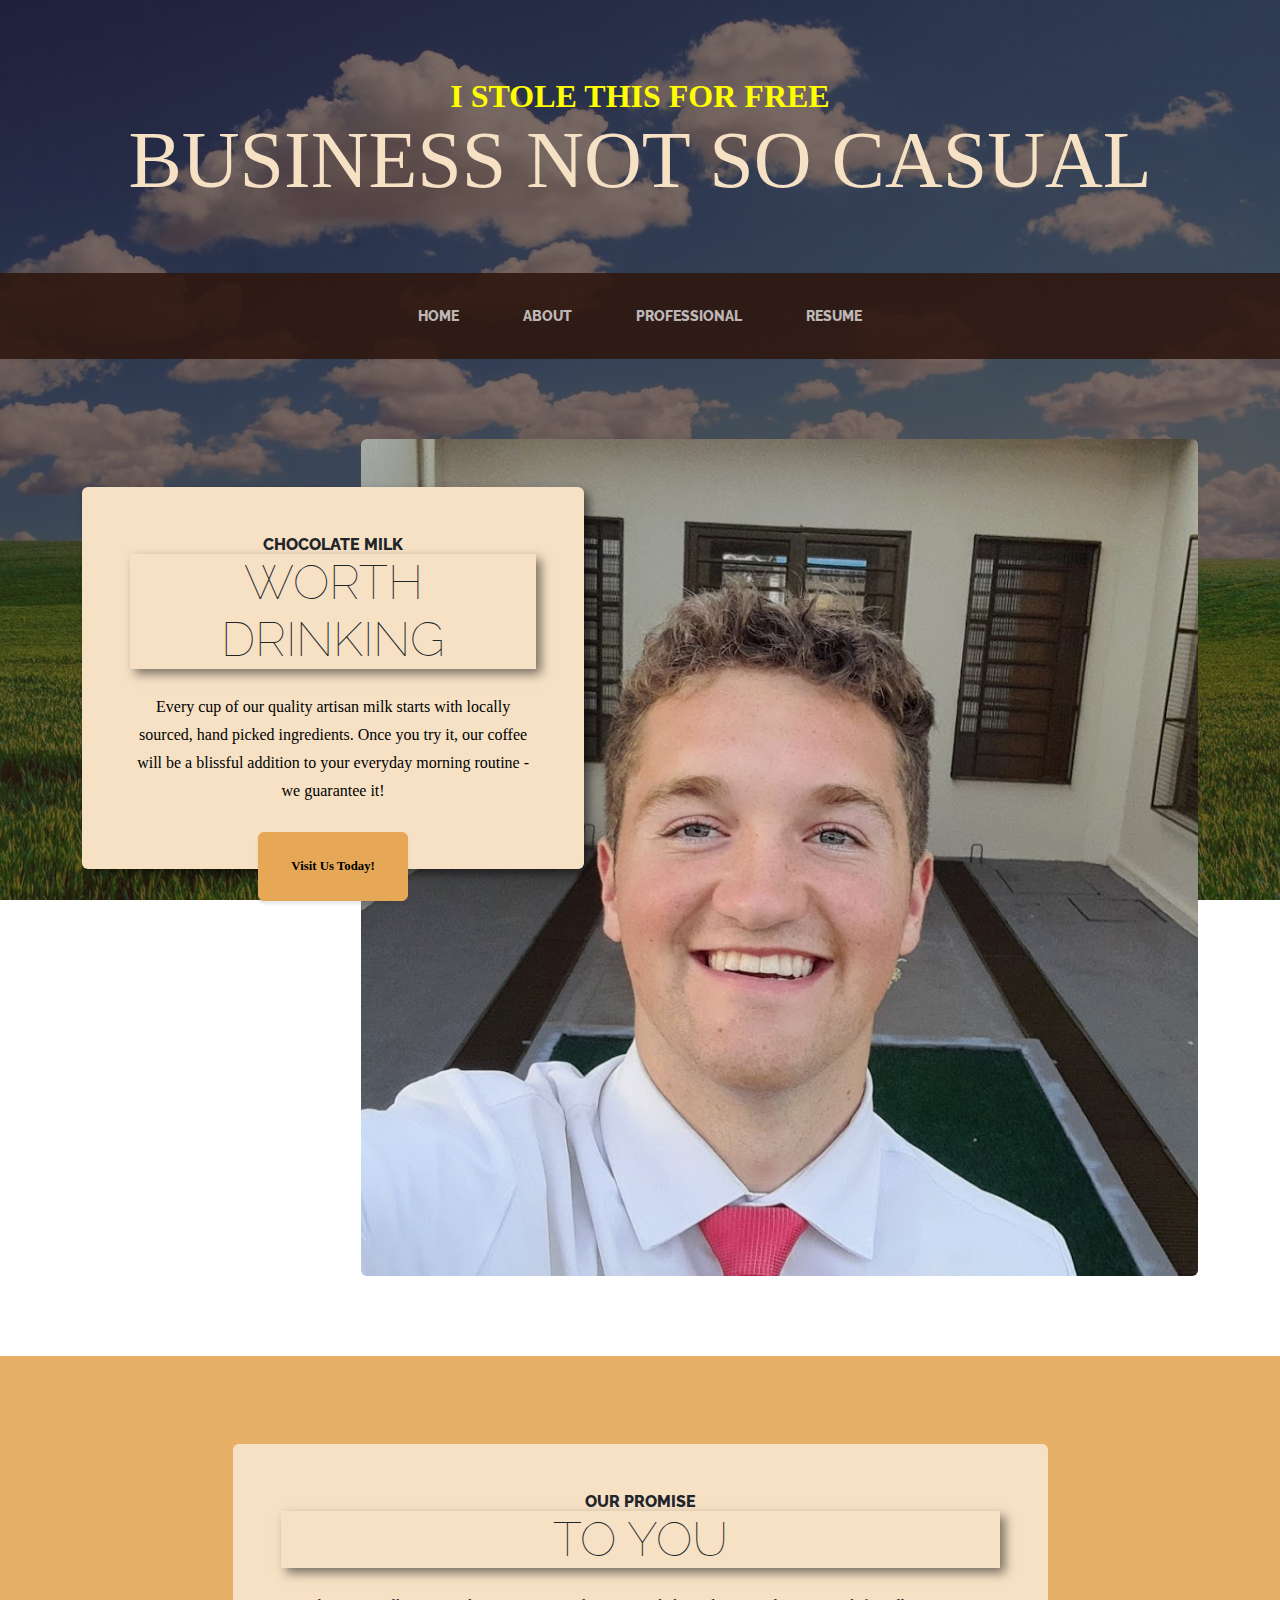
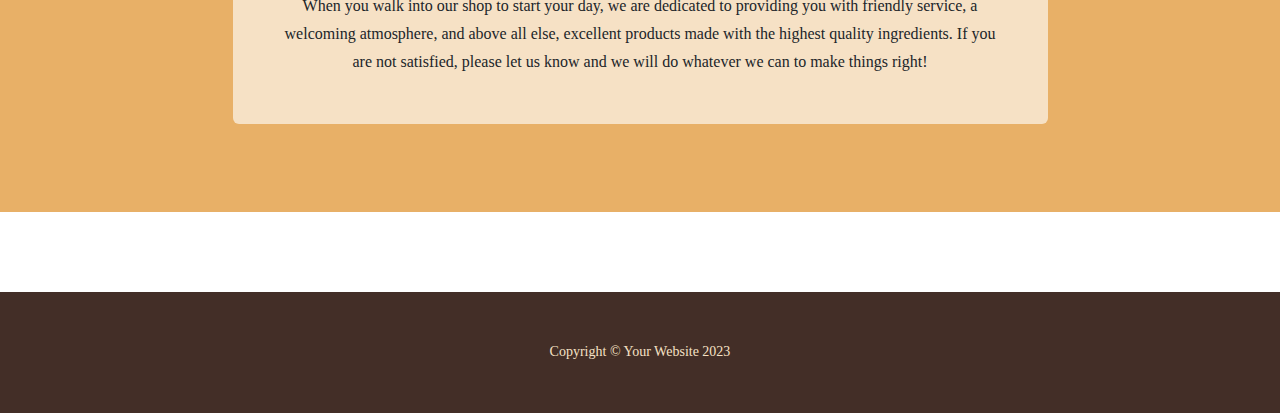
<file: index.html>
<!DOCTYPE html>
<html lang="en">
    <head>
        <meta charset="utf-8" />
        <meta name="viewport" content="width=device-width, initial-scale=1, shrink-to-fit=no" />
        <meta name="description" content="" />
        <meta name="author" content="" />
        <title>Fitzpatrick Stupid Bootstrap thing</title>
        <link rel="icon" type="image/x-icon" href="assets/favicon.ico" />
        <!-- Google fonts-->
        <link href="https://fonts.googleapis.com/css?family=Raleway:100,100i,200,200i,300,300i,400,400i,500,500i,600,600i,700,700i,800,800i,900,900i" rel="stylesheet" />
        <link href="https://fonts.googleapis.com/css?family=Lora:400,400i,700,700i" rel="stylesheet" />
        <!-- Core theme CSS (includes Bootstrap)-->
        <link href="css/styles.css" rel="stylesheet" />
        <link href="css/mystyles.css" rel="stylesheet" />
    </head>
    <body>
        <header>
            <h1 class="site-heading text-center text-faded d-none d-lg-block">
                <span class="site-heading-upper text-primary mb-3">I stole this for free</span>
                <span class="site-heading-lower">Business Not So Casual</span>
            </h1>
        </header>
        <!-- Navigation-->
        <nav class="navbar navbar-expand-lg navbar-dark py-lg-4" id="mainNav">
            <div class="container">
                <a class="navbar-brand text-uppercase fw-bold d-lg-none" href="index.html">Start Bootstrap</a>
                <button class="navbar-toggler" type="button" data-bs-toggle="collapse" data-bs-target="#navbarSupportedContent" aria-controls="navbarSupportedContent" aria-expanded="false" aria-label="Toggle navigation"><span class="navbar-toggler-icon"></span></button>
                <div class="collapse navbar-collapse" id="navbarSupportedContent">
                    <ul class="navbar-nav mx-auto">
                        <li class="nav-item px-lg-4"><a class="nav-link text-uppercase" href="index.html">Home</a></li>
                        <li class="nav-item px-lg-4"><a class="nav-link text-uppercase" href="website/html/about.html">About</a></li>
                        <li class="nav-item px-lg-4"><a class="nav-link text-uppercase" href="website/index.html">Professional</a></li>
                        <li class="nav-item px-lg-4"><a class="nav-link text-uppercase" href="website/html/resume.html">Resume</a></li>
                    </ul>
                </div>
            </div>
        </nav>
        <section class="page-section clearfix">
            <div class="container">
                <div class="intro">
                    <img class="intro-img img-fluid mb-3 mb-lg-0 rounded" src="assets/img/intro.jpg" alt="..." />
                    <div class="intro-text left-0 text-center bg-faded p-5 rounded">
                        <h2 class="section-heading mb-4">
                            <span class="section-heading-upper">Chocolate Milk</span>
                            <span class="section-heading-lower">Worth Drinking</span>
                        </h2>
                        <p class="notyellow">Every cup of our quality artisan milk starts with locally sourced, hand picked ingredients. Once you try it, our coffee will be a blissful addition to your everyday morning routine - we guarantee it!</p>
                        <div class="intro-button mx-auto"><a class="btn btn-primary btn-xl" href="#!">Visit Us Today!</a></div>
                    </div>
                </div>
            </div>
        </section>
        <section class="page-section cta">
            <div class="container">
                <div class="row">
                    <div class="col-xl-9 mx-auto">
                        <div class="cta-inner bg-faded text-center rounded">
                            <h2 class="section-heading mb-4">
                                <span class="section-heading-upper">Our Promise</span>
                                <span class="section-heading-lower">To You</span>
                            </h2>
                            <p class="mb-0">When you walk into our shop to start your day, we are dedicated to providing you with friendly service, a welcoming atmosphere, and above all else, excellent products made with the highest quality ingredients. If you are not satisfied, please let us know and we will do whatever we can to make things right!</p>
                        </div>
                    </div>
                </div>
            </div>
        </section>
        <footer class="footer text-faded text-center py-5">
            <div class="container"><p class="m-0 small">Copyright &copy; Your Website 2023</p></div>
        </footer>
        <!-- Bootstrap core JS-->
        <script src="https://cdn.jsdelivr.net/npm/bootstrap@5.2.3/dist/js/bootstrap.bundle.min.js"></script>
        <!-- Core theme JS-->
        <script src="js/scripts.js"></script>
    </body>
</html>
</file>
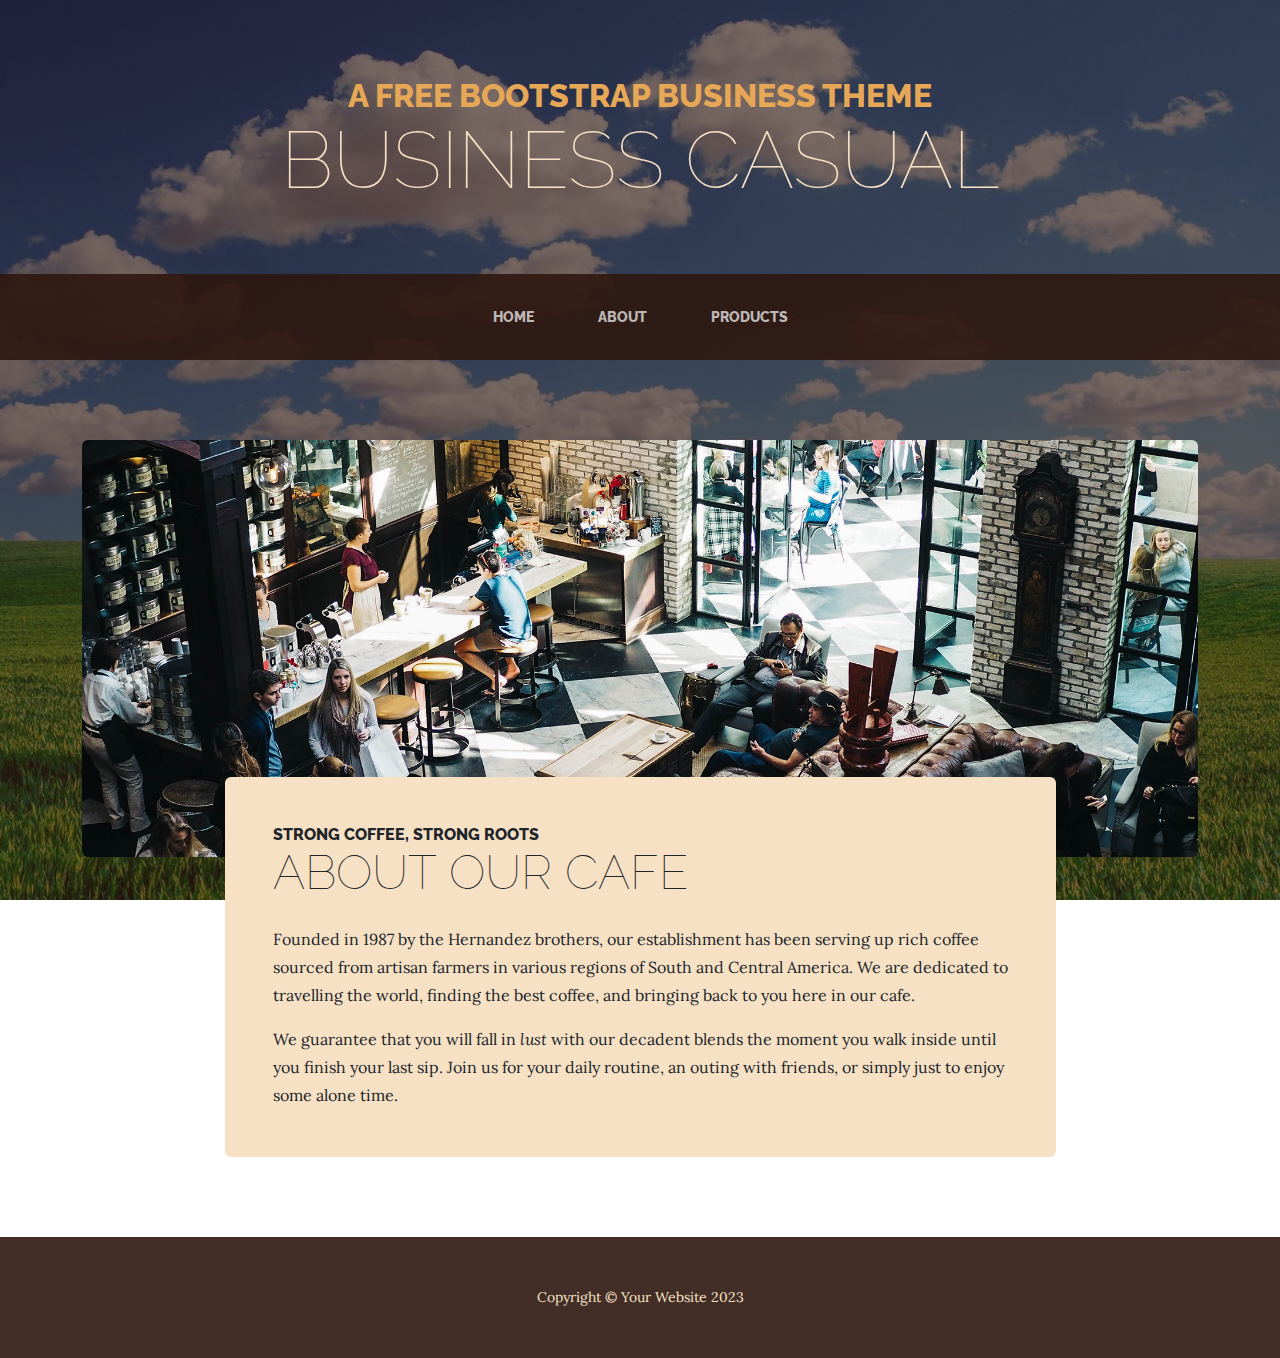
<file: about.html>
<!DOCTYPE html>
<html lang="en">
    <head>
        <meta charset="utf-8" />
        <meta name="viewport" content="width=device-width, initial-scale=1, shrink-to-fit=no" />
        <meta name="description" content="" />
        <meta name="author" content="" />
        <title>Business Casual - Start Bootstrap Theme</title>
        <link rel="icon" type="image/x-icon" href="assets/favicon.ico" />
        <!-- Google fonts-->
        <link href="https://fonts.googleapis.com/css?family=Raleway:100,100i,200,200i,300,300i,400,400i,500,500i,600,600i,700,700i,800,800i,900,900i" rel="stylesheet" />
        <link href="https://fonts.googleapis.com/css?family=Lora:400,400i,700,700i" rel="stylesheet" />
        <!-- Core theme CSS (includes Bootstrap)-->
        <link href="css/styles.css" rel="stylesheet" />
    </head>
    <body>
        <header>
            <h1 class="site-heading text-center text-faded d-none d-lg-block">
                <span class="site-heading-upper text-primary mb-3">A Free Bootstrap Business Theme</span>
                <span class="site-heading-lower">Business Casual</span>
            </h1>
        </header>
        <!-- Navigation-->
        <nav class="navbar navbar-expand-lg navbar-dark py-lg-4" id="mainNav">
            <div class="container">
                <a class="navbar-brand text-uppercase fw-bold d-lg-none" href="index.html">Start Bootstrap</a>
                <button class="navbar-toggler" type="button" data-bs-toggle="collapse" data-bs-target="#navbarSupportedContent" aria-controls="navbarSupportedContent" aria-expanded="false" aria-label="Toggle navigation"><span class="navbar-toggler-icon"></span></button>
                <div class="collapse navbar-collapse" id="navbarSupportedContent">
                    <ul class="navbar-nav mx-auto">
                        <li class="nav-item px-lg-4"><a class="nav-link text-uppercase" href="index.html">Home</a></li>
                        <li class="nav-item px-lg-4"><a class="nav-link text-uppercase" href="about.html">About</a></li>
                        <li class="nav-item px-lg-4"><a class="nav-link text-uppercase" href="products.html">Products</a></li>
                        <!-- <li class="nav-item px-lg-4"><a class="nav-link text-uppercase" href="store.html">Store</a></li> -->
                    </ul>
                </div>
            </div>
        </nav>
        <section class="page-section about-heading">
            <div class="container">
                <img class="img-fluid rounded about-heading-img mb-3 mb-lg-0" src="assets/img/about.jpg" alt="..." />
                <div class="about-heading-content">
                    <div class="row">
                        <div class="col-xl-9 col-lg-10 mx-auto">
                            <div class="bg-faded rounded p-5">
                                <h2 class="section-heading mb-4">
                                    <span class="section-heading-upper">Strong Coffee, Strong Roots</span>
                                    <span class="section-heading-lower">About Our Cafe</span>
                                </h2>
                                <p>Founded in 1987 by the Hernandez brothers, our establishment has been serving up rich coffee sourced from artisan farmers in various regions of South and Central America. We are dedicated to travelling the world, finding the best coffee, and bringing back to you here in our cafe.</p>
                                <p class="mb-0">
                                    We guarantee that you will fall in
                                    <em>lust</em>
                                    with our decadent blends the moment you walk inside until you finish your last sip. Join us for your daily routine, an outing with friends, or simply just to enjoy some alone time.
                                </p>
                            </div>
                        </div>
                    </div>
                </div>
            </div>
        </section>
        <footer class="footer text-faded text-center py-5">
            <div class="container"><p class="m-0 small">Copyright &copy; Your Website 2023</p></div>
        </footer>
        <!-- Bootstrap core JS-->
        <script src="https://cdn.jsdelivr.net/npm/bootstrap@5.2.3/dist/js/bootstrap.bundle.min.js"></script>
        <!-- Core theme JS-->
        <script src="js/scripts.js"></script>
    </body>
</html>
</file>
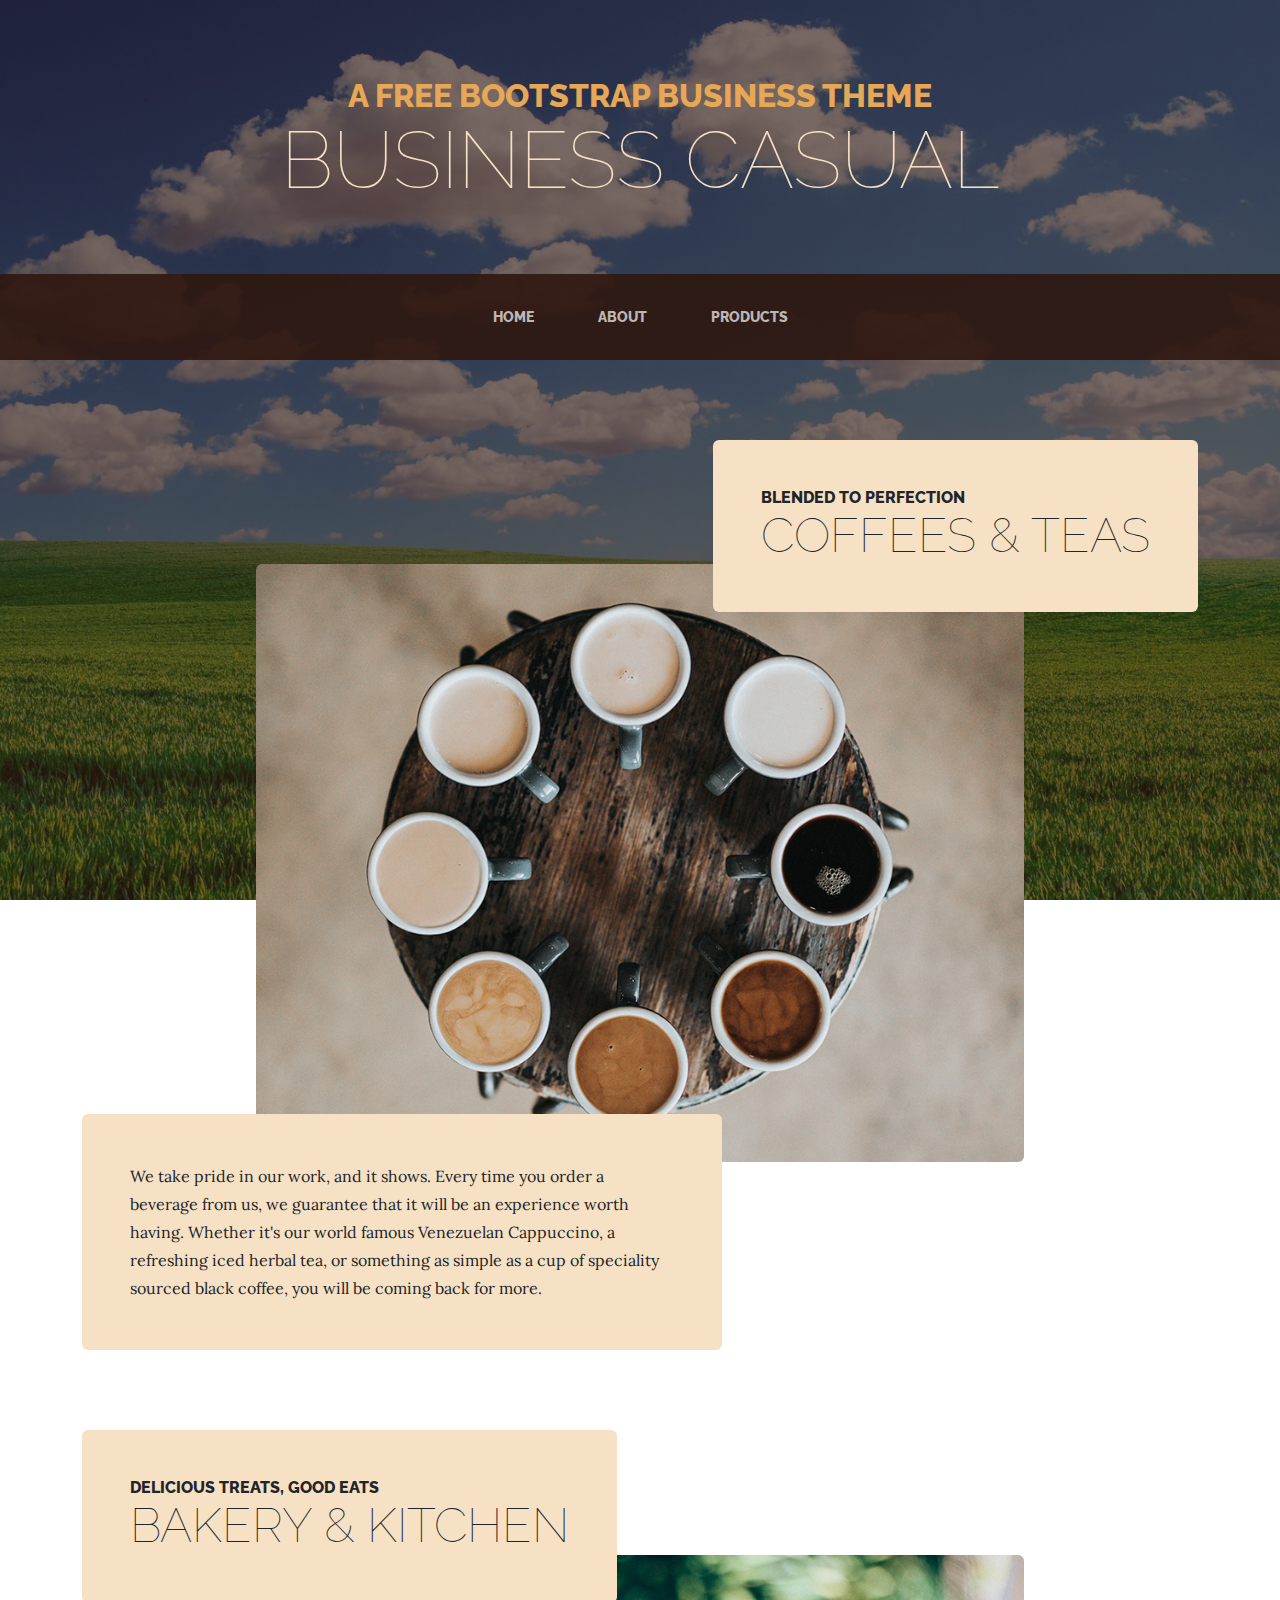
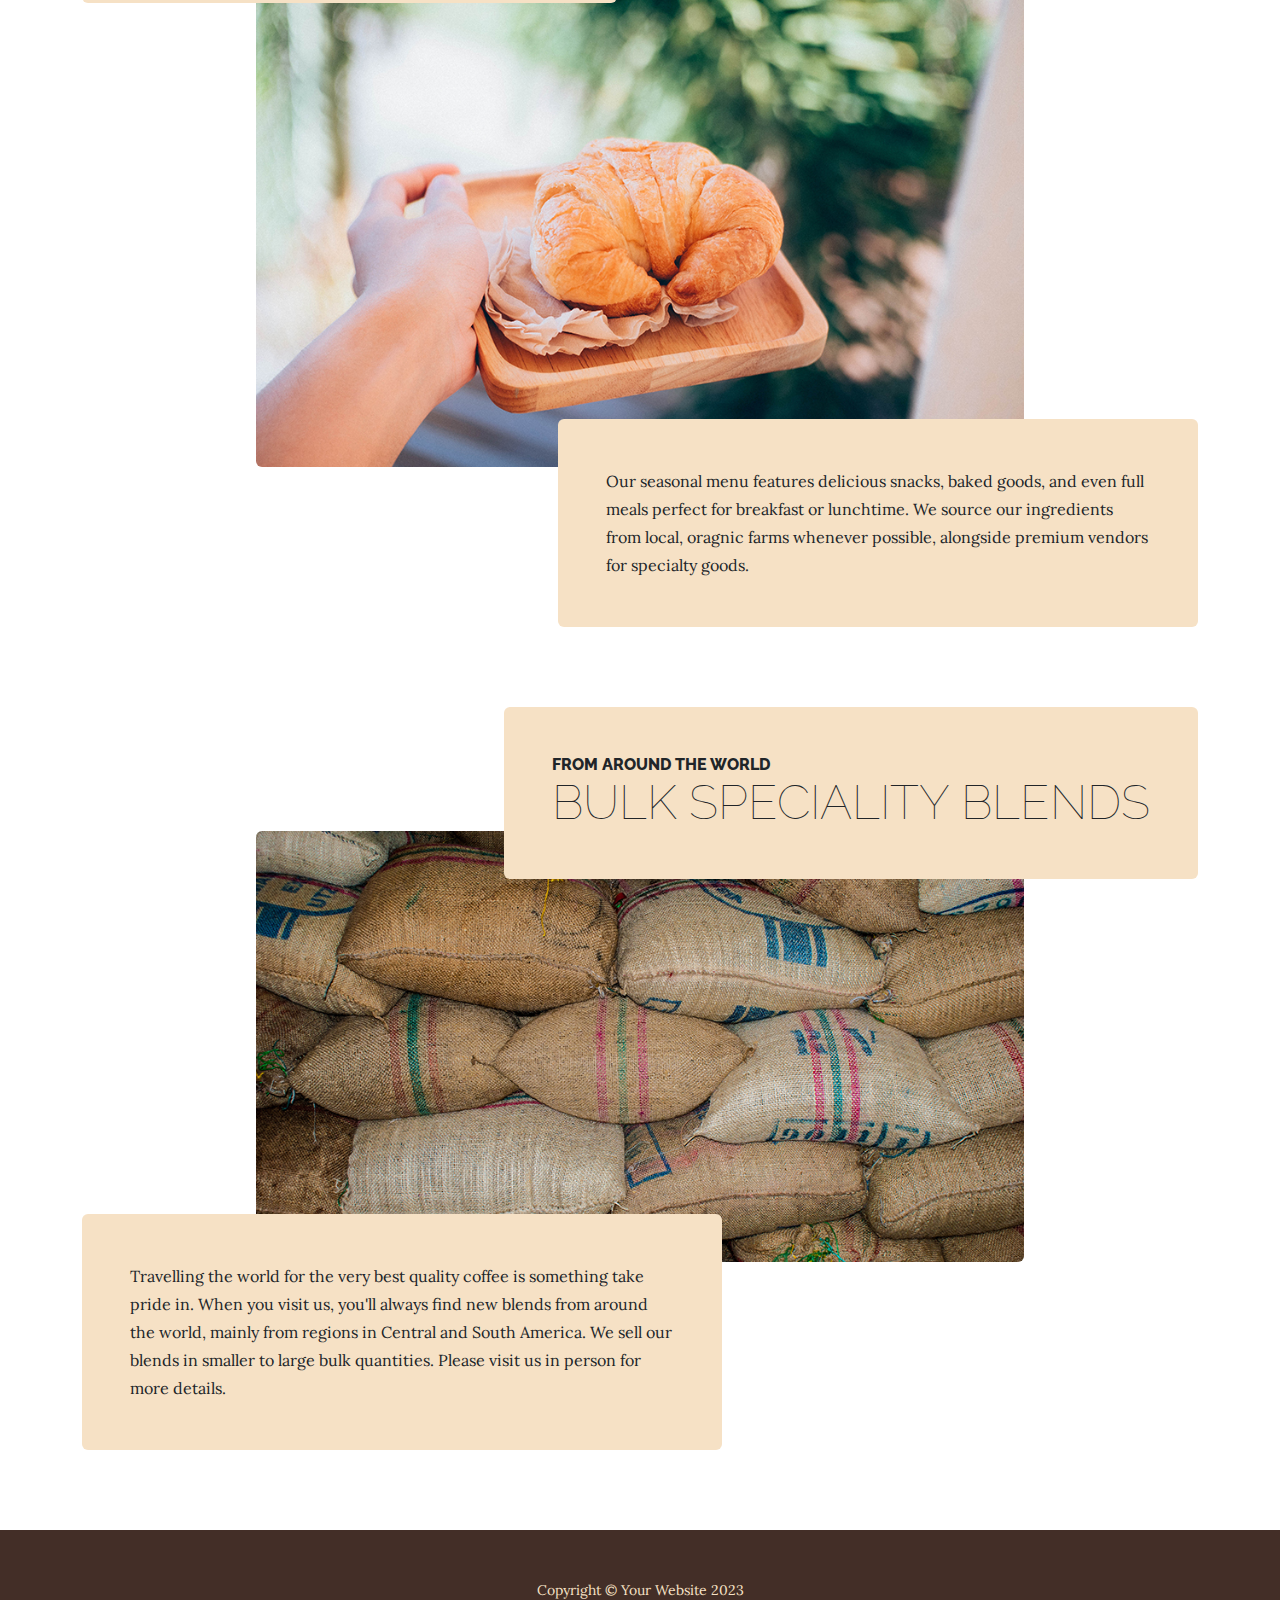
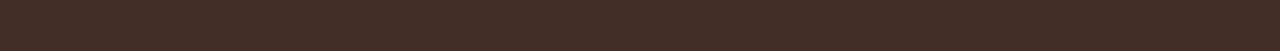
<file: products.html>
<!DOCTYPE html>
<html lang="en">
    <head>
        <meta charset="utf-8" />
        <meta name="viewport" content="width=device-width, initial-scale=1, shrink-to-fit=no" />
        <meta name="description" content="" />
        <meta name="author" content="" />
        <title>Business Casual - Start Bootstrap Theme</title>
        <link rel="icon" type="image/x-icon" href="assets/favicon.ico" />
        <!-- Google fonts-->
        <link href="https://fonts.googleapis.com/css?family=Raleway:100,100i,200,200i,300,300i,400,400i,500,500i,600,600i,700,700i,800,800i,900,900i" rel="stylesheet" />
        <link href="https://fonts.googleapis.com/css?family=Lora:400,400i,700,700i" rel="stylesheet" />
        <!-- Core theme CSS (includes Bootstrap)-->
        <link href="css/styles.css" rel="stylesheet" />
    </head>
    <body>
        <header>
            <h1 class="site-heading text-center text-faded d-none d-lg-block">
                <span class="site-heading-upper text-primary mb-3">A Free Bootstrap Business Theme</span>
                <span class="site-heading-lower">Business Casual</span>
            </h1>
        </header>
        <!-- Navigation-->
        <nav class="navbar navbar-expand-lg navbar-dark py-lg-4" id="mainNav">
            <div class="container">
                <a class="navbar-brand text-uppercase fw-bold d-lg-none" href="index.html">Start Bootstrap</a>
                <button class="navbar-toggler" type="button" data-bs-toggle="collapse" data-bs-target="#navbarSupportedContent" aria-controls="navbarSupportedContent" aria-expanded="false" aria-label="Toggle navigation"><span class="navbar-toggler-icon"></span></button>
                <div class="collapse navbar-collapse" id="navbarSupportedContent">
                    <ul class="navbar-nav mx-auto">
                        <li class="nav-item px-lg-4"><a class="nav-link text-uppercase" href="index.html">Home</a></li>
                        <li class="nav-item px-lg-4"><a class="nav-link text-uppercase" href="about.html">About</a></li>
                        <li class="nav-item px-lg-4"><a class="nav-link text-uppercase" href="products.html">Products</a></li>
                        <!-- <li class="nav-item px-lg-4"><a class="nav-link text-uppercase" href="store.html">Store</a></li> -->
                    </ul>
                </div>
            </div>
        </nav>
        <section class="page-section">
            <div class="container">
                <div class="product-item">
                    <div class="product-item-title d-flex">
                        <div class="bg-faded p-5 d-flex ms-auto rounded">
                            <h2 class="section-heading mb-0">
                                <span class="section-heading-upper">Blended to Perfection</span>
                                <span class="section-heading-lower">Coffees & Teas</span>
                            </h2>
                        </div>
                    </div>
                    <img class="product-item-img mx-auto d-flex rounded img-fluid mb-3 mb-lg-0" src="assets/img/products-01.jpg" alt="..." />
                    <div class="product-item-description d-flex me-auto">
                        <div class="bg-faded p-5 rounded"><p class="mb-0">We take pride in our work, and it shows. Every time you order a beverage from us, we guarantee that it will be an experience worth having. Whether it's our world famous Venezuelan Cappuccino, a refreshing iced herbal tea, or something as simple as a cup of speciality sourced black coffee, you will be coming back for more.</p></div>
                    </div>
                </div>
            </div>
        </section>
        <section class="page-section">
            <div class="container">
                <div class="product-item">
                    <div class="product-item-title d-flex">
                        <div class="bg-faded p-5 d-flex me-auto rounded">
                            <h2 class="section-heading mb-0">
                                <span class="section-heading-upper">Delicious Treats, Good Eats</span>
                                <span class="section-heading-lower">Bakery & Kitchen</span>
                            </h2>
                        </div>
                    </div>
                    <img class="product-item-img mx-auto d-flex rounded img-fluid mb-3 mb-lg-0" src="assets/img/products-02.jpg" alt="..." />
                    <div class="product-item-description d-flex ms-auto">
                        <div class="bg-faded p-5 rounded"><p class="mb-0">Our seasonal menu features delicious snacks, baked goods, and even full meals perfect for breakfast or lunchtime. We source our ingredients from local, oragnic farms whenever possible, alongside premium vendors for specialty goods.</p></div>
                    </div>
                </div>
            </div>
        </section>
        <section class="page-section">
            <div class="container">
                <div class="product-item">
                    <div class="product-item-title d-flex">
                        <div class="bg-faded p-5 d-flex ms-auto rounded">
                            <h2 class="section-heading mb-0">
                                <span class="section-heading-upper">From Around the World</span>
                                <span class="section-heading-lower">Bulk Speciality Blends</span>
                            </h2>
                        </div>
                    </div>
                    <img class="product-item-img mx-auto d-flex rounded img-fluid mb-3 mb-lg-0" src="assets/img/products-03.jpg" alt="..." />
                    <div class="product-item-description d-flex me-auto">
                        <div class="bg-faded p-5 rounded"><p class="mb-0">Travelling the world for the very best quality coffee is something take pride in. When you visit us, you'll always find new blends from around the world, mainly from regions in Central and South America. We sell our blends in smaller to large bulk quantities. Please visit us in person for more details.</p></div>
                    </div>
                </div>
            </div>
        </section>
        <footer class="footer text-faded text-center py-5">
            <div class="container"><p class="m-0 small">Copyright &copy; Your Website 2023</p></div>
        </footer>
        <!-- Bootstrap core JS-->
        <script src="https://cdn.jsdelivr.net/npm/bootstrap@5.2.3/dist/js/bootstrap.bundle.min.js"></script>
        <!-- Core theme JS-->
        <script src="js/scripts.js"></script>
    </body>
</html>
</file>
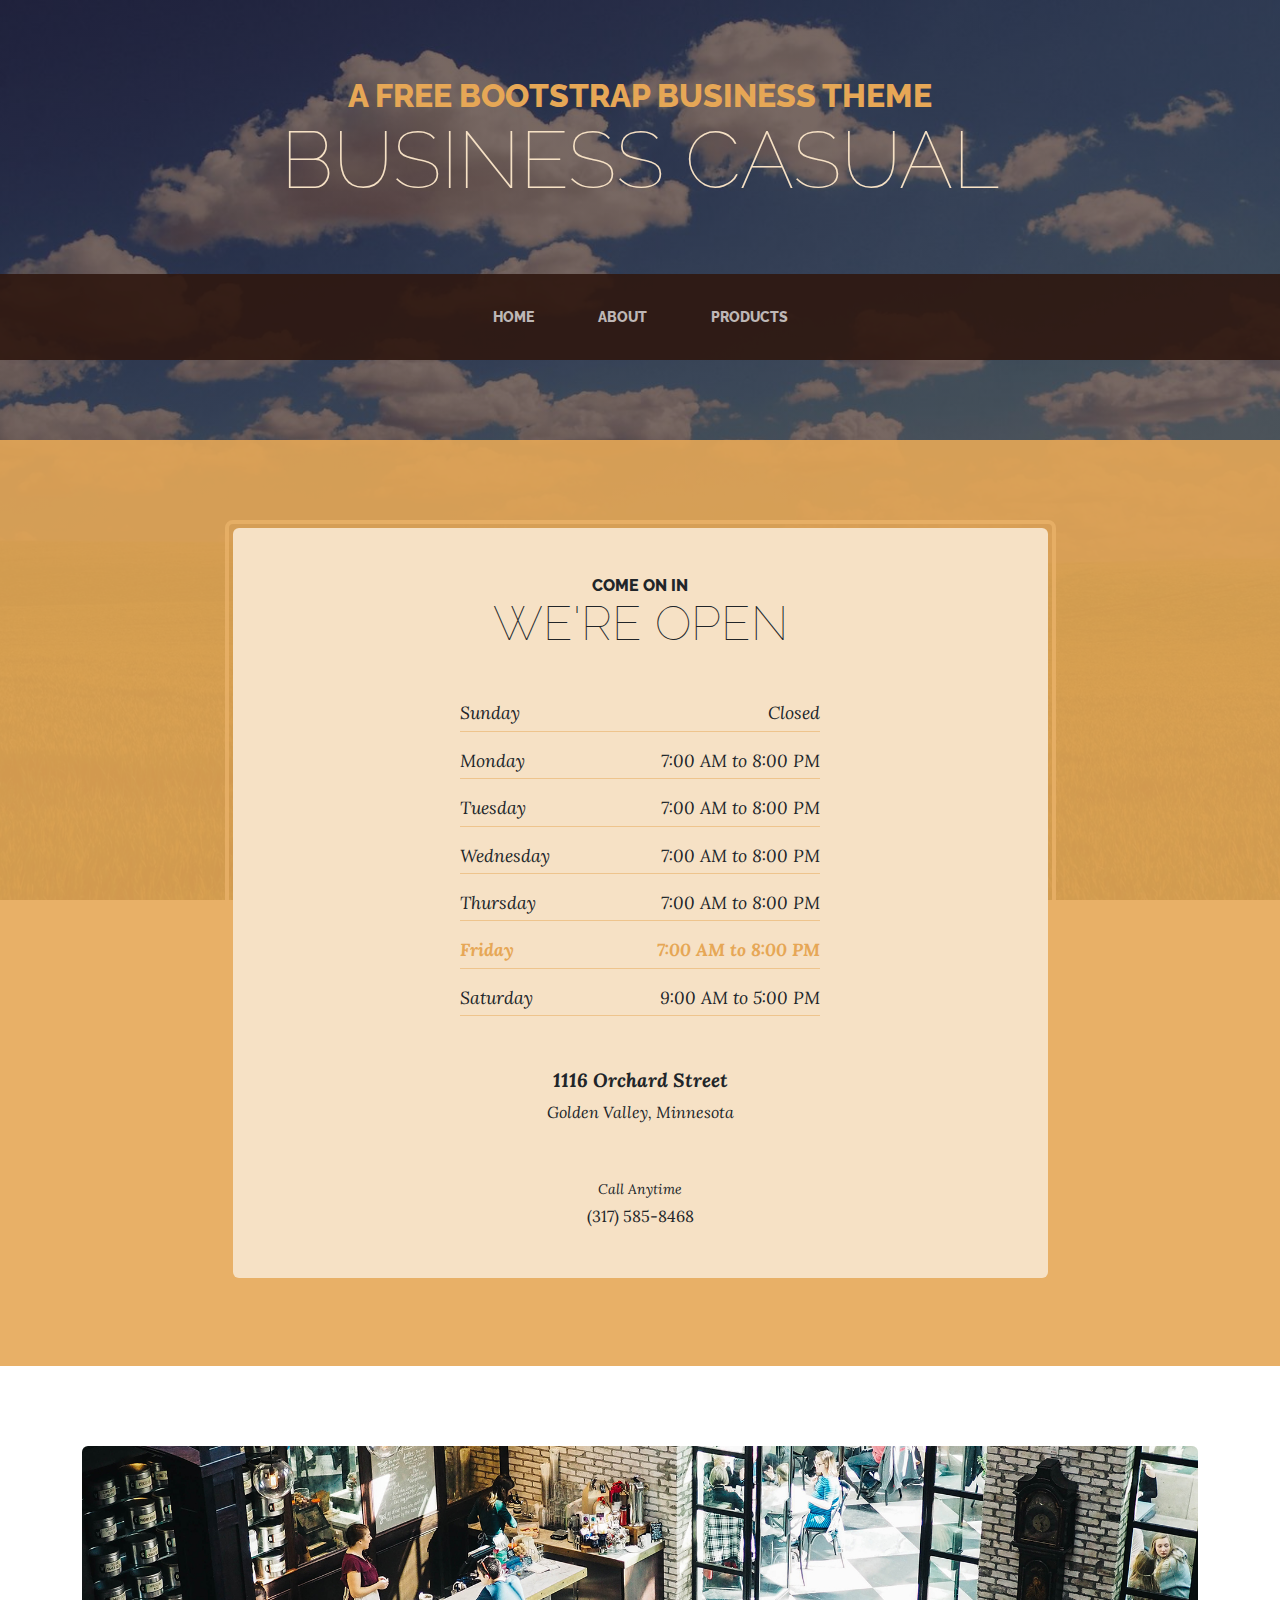
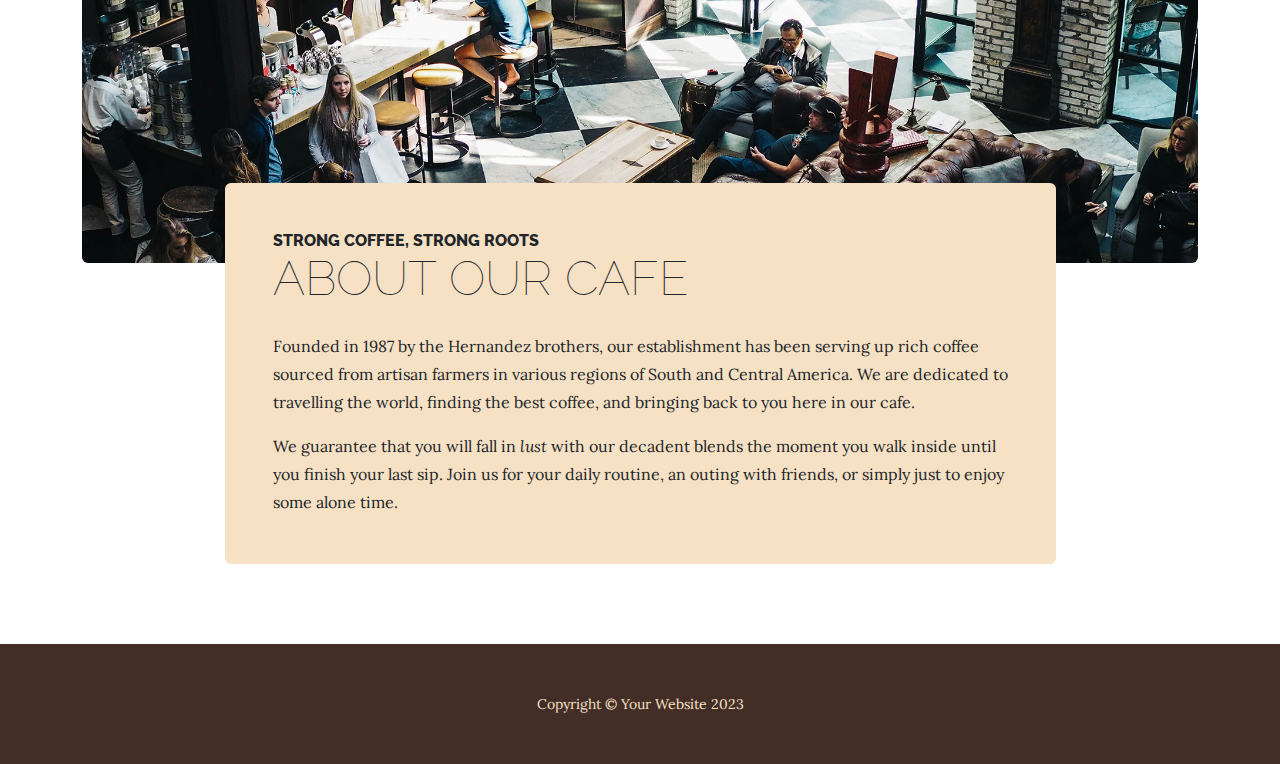
<file: store.html>
<!DOCTYPE html>
<html lang="en">
    <head>
        <meta charset="utf-8" />
        <meta name="viewport" content="width=device-width, initial-scale=1, shrink-to-fit=no" />
        <meta name="description" content="" />
        <meta name="author" content="" />
        <title>Business Casual - Start Bootstrap Theme</title>
        <link rel="icon" type="image/x-icon" href="assets/favicon.ico" />
        <!-- Google fonts-->
        <link href="https://fonts.googleapis.com/css?family=Raleway:100,100i,200,200i,300,300i,400,400i,500,500i,600,600i,700,700i,800,800i,900,900i" rel="stylesheet" />
        <link href="https://fonts.googleapis.com/css?family=Lora:400,400i,700,700i" rel="stylesheet" />
        <!-- Core theme CSS (includes Bootstrap)-->
        <link href="css/styles.css" rel="stylesheet" />
    </head>
    <body>
        <header>
            <h1 class="site-heading text-center text-faded d-none d-lg-block">
                <span class="site-heading-upper text-primary mb-3">A Free Bootstrap Business Theme</span>
                <span class="site-heading-lower">Business Casual</span>
            </h1>
        </header>
        <!-- Navigation-->
        <nav class="navbar navbar-expand-lg navbar-dark py-lg-4" id="mainNav">
            <div class="container">
                <a class="navbar-brand text-uppercase fw-bold d-lg-none" href="index.html">Start Bootstrap</a>
                <button class="navbar-toggler" type="button" data-bs-toggle="collapse" data-bs-target="#navbarSupportedContent" aria-controls="navbarSupportedContent" aria-expanded="false" aria-label="Toggle navigation"><span class="navbar-toggler-icon"></span></button>
                <div class="collapse navbar-collapse" id="navbarSupportedContent">
                    <ul class="navbar-nav mx-auto">
                        <li class="nav-item px-lg-4"><a class="nav-link text-uppercase" href="index.html">Home</a></li>
                        <li class="nav-item px-lg-4"><a class="nav-link text-uppercase" href="about.html">About</a></li>
                        <li class="nav-item px-lg-4"><a class="nav-link text-uppercase" href="products.html">Products</a></li>
                        <!-- <li class="nav-item px-lg-4"><a class="nav-link text-uppercase" href="store.html">Store</a></li> -->
                    </ul>
                </div>
            </div>
        </nav>
        <section class="page-section cta">
            <div class="container">
                <div class="row">
                    <div class="col-xl-9 mx-auto">
                        <div class="cta-inner bg-faded text-center rounded">
                            <h2 class="section-heading mb-5">
                                <span class="section-heading-upper">Come On In</span>
                                <span class="section-heading-lower">We're Open</span>
                            </h2>
                            <ul class="list-unstyled list-hours mb-5 text-left mx-auto">
                                <li class="list-unstyled-item list-hours-item d-flex">
                                    Sunday
                                    <span class="ms-auto">Closed</span>
                                </li>
                                <li class="list-unstyled-item list-hours-item d-flex">
                                    Monday
                                    <span class="ms-auto">7:00 AM to 8:00 PM</span>
                                </li>
                                <li class="list-unstyled-item list-hours-item d-flex">
                                    Tuesday
                                    <span class="ms-auto">7:00 AM to 8:00 PM</span>
                                </li>
                                <li class="list-unstyled-item list-hours-item d-flex">
                                    Wednesday
                                    <span class="ms-auto">7:00 AM to 8:00 PM</span>
                                </li>
                                <li class="list-unstyled-item list-hours-item d-flex">
                                    Thursday
                                    <span class="ms-auto">7:00 AM to 8:00 PM</span>
                                </li>
                                <li class="list-unstyled-item list-hours-item d-flex">
                                    Friday
                                    <span class="ms-auto">7:00 AM to 8:00 PM</span>
                                </li>
                                <li class="list-unstyled-item list-hours-item d-flex">
                                    Saturday
                                    <span class="ms-auto">9:00 AM to 5:00 PM</span>
                                </li>
                            </ul>
                            <p class="address mb-5">
                                <em>
                                    <strong>1116 Orchard Street</strong>
                                    <br />
                                    Golden Valley, Minnesota
                                </em>
                            </p>
                            <p class="mb-0">
                                <small><em>Call Anytime</em></small>
                                <br />
                                (317) 585-8468
                            </p>
                        </div>
                    </div>
                </div>
            </div>
        </section>
        <section class="page-section about-heading">
            <div class="container">
                <img class="img-fluid rounded about-heading-img mb-3 mb-lg-0" src="assets/img/about.jpg" alt="..." />
                <div class="about-heading-content">
                    <div class="row">
                        <div class="col-xl-9 col-lg-10 mx-auto">
                            <div class="bg-faded rounded p-5">
                                <h2 class="section-heading mb-4">
                                    <span class="section-heading-upper">Strong Coffee, Strong Roots</span>
                                    <span class="section-heading-lower">About Our Cafe</span>
                                </h2>
                                <p>Founded in 1987 by the Hernandez brothers, our establishment has been serving up rich coffee sourced from artisan farmers in various regions of South and Central America. We are dedicated to travelling the world, finding the best coffee, and bringing back to you here in our cafe.</p>
                                <p class="mb-0">
                                    We guarantee that you will fall in
                                    <em>lust</em>
                                    with our decadent blends the moment you walk inside until you finish your last sip. Join us for your daily routine, an outing with friends, or simply just to enjoy some alone time.
                                </p>
                            </div>
                        </div>
                    </div>
                </div>
            </div>
        </section>
        <footer class="footer text-faded text-center py-5">
            <div class="container"><p class="m-0 small">Copyright &copy; Your Website 2023</p></div>
        </footer>
        <!-- Bootstrap core JS-->
        <script src="https://cdn.jsdelivr.net/npm/bootstrap@5.2.3/dist/js/bootstrap.bundle.min.js"></script>
        <!-- Core theme JS-->
        <script src="js/scripts.js"></script>
    </body>
</html>
</file>
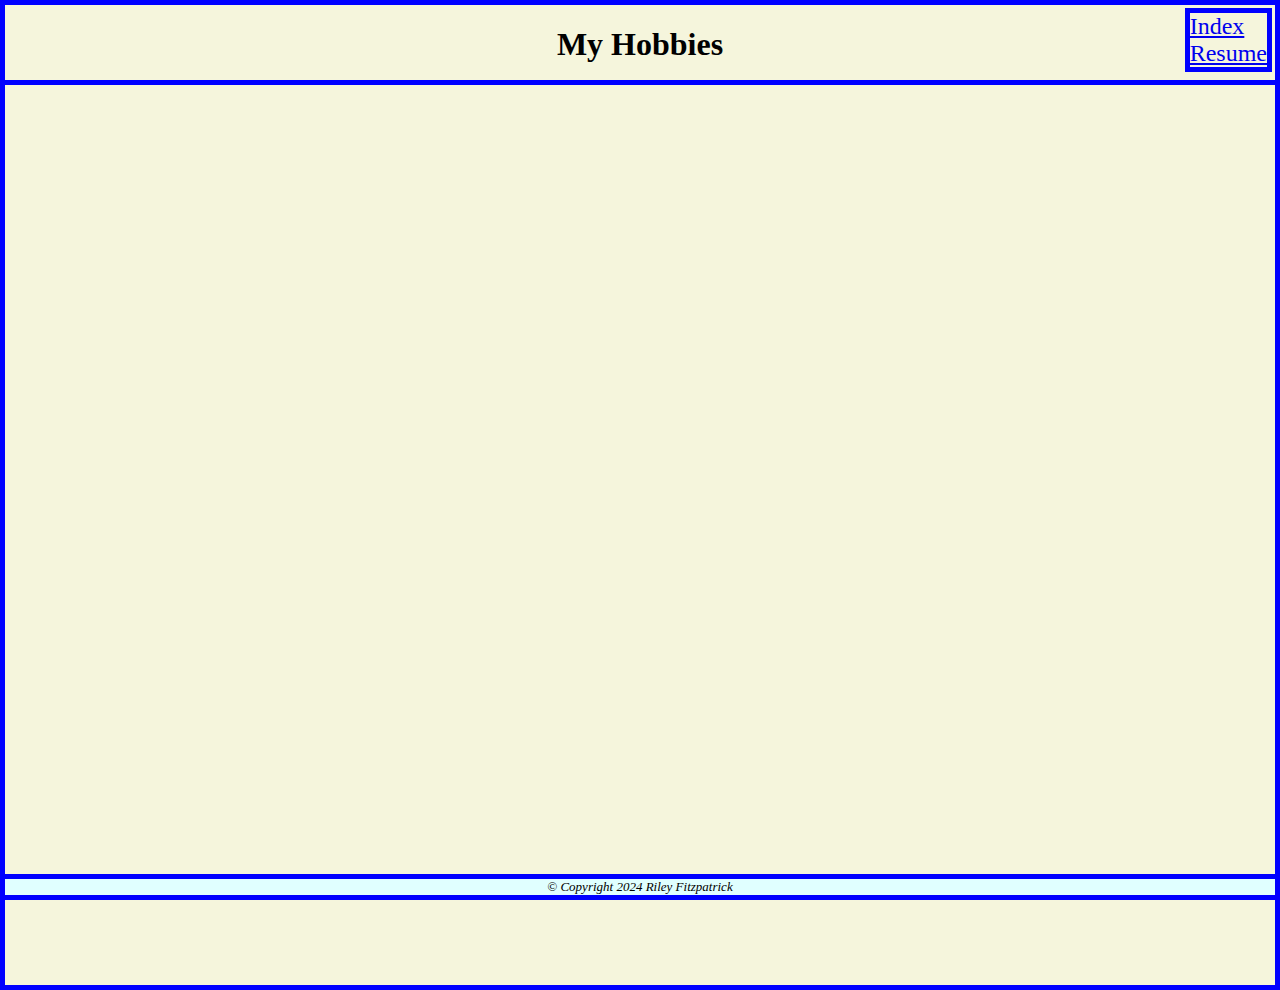
<file: Website/html/about.html>
<!DOCTYPE html>
<html lang="en">
<head>
    <meta charset="UTF-8">
    <meta name="viewport" content="width=device-width, initial-scale=1.0">
    <title>About</title>
    <link rel="stylesheet" href="../css/divstyles.css">
</head>
<body>
    <div class="common top">
        <h1>My Hobbies</h1>
    </div>
    <div class="common content"><div class='tableauPlaceholder' id='viz1712173032326' style='position: relative'><noscript><a href='#'><img alt='ConsultConsult_AntOnAnts ' src='https:&#47;&#47;public.tableau.com&#47;static&#47;images&#47;Co&#47;ConsultConsult_AntonAnts&#47;ConsultConsult_AntOnAnts&#47;1_rss.png' style='border: none' /></a></noscript><object class='tableauViz'  style='display:none;'><param name='host_url' value='https%3A%2F%2Fpublic.tableau.com%2F' /> <param name='embed_code_version' value='3' /> <param name='site_root' value='' /><param name='name' value='ConsultConsult_AntonAnts&#47;ConsultConsult_AntOnAnts' /><param name='tabs' value='no' /><param name='toolbar' value='yes' /><param name='static_image' value='https:&#47;&#47;public.tableau.com&#47;static&#47;images&#47;Co&#47;ConsultConsult_AntonAnts&#47;ConsultConsult_AntOnAnts&#47;1.png' /> <param name='animate_transition' value='yes' /><param name='display_static_image' value='yes' /><param name='display_spinner' value='yes' /><param name='display_overlay' value='yes' /><param name='display_count' value='yes' /><param name='language' value='en-US' /></object></div>                <script type='text/javascript'>                    var divElement = document.getElementById('viz1712173032326');                    var vizElement = divElement.getElementsByTagName('object')[0];                    vizElement.style.width='1000px';vizElement.style.height='827px';                    var scriptElement = document.createElement('script');                    scriptElement.src = 'https://public.tableau.com/javascripts/api/viz_v1.js';                    vizElement.parentNode.insertBefore(scriptElement, vizElement);                </script></div>
    <div class="common bottom">&copy; Copyright 2024 Riley Fitzpatrick</div>
    <div class="common nav">
        <a href="../index.html">Index</a>
        <br>
        <a href="../html/resume.html">Resume</a>
    </div>
    <br>
    
    
</body>
</html>
</file>
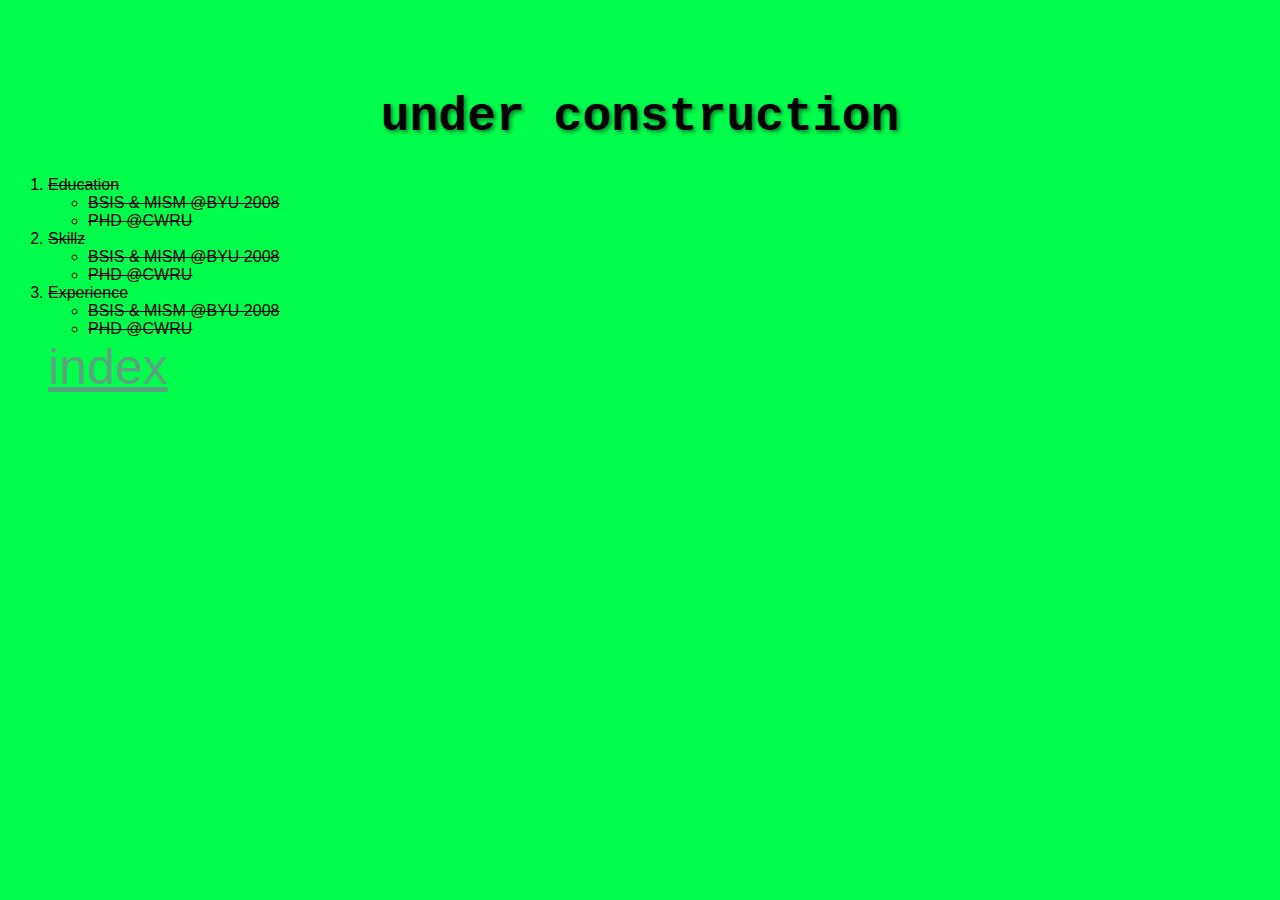
<file: Website/html/resume.html>
<!DOCTYPE html>
<html lang="en">
<head>
    <meta charset="UTF-8">
    <meta name="viewport" content="width=device-width, initial-scale=1.0">
    <title>Resume</title>
    <link rel="stylesheet" href="../css/styles.css">
    <style>
        body{
            background-image: url(https://previews.123rf.com/images/naddya/naddya1303/naddya130300356/18476390-st-patrick-s-day-vector-seamless-background-with-shamrock.jpg);

        }
    </style>
</head>
<body>
    <h1>under construction</h1>
    <ol>
        <li>Education
            <ul>
                <li>BSIS & MISM @BYU 2008</li>
                <li>PHD @CWRU</li>
            </ul>
        </li>
        <li>Skillz
            <ul>
                <li>BSIS & MISM @BYU 2008</li>
                <li>PHD @CWRU</li>
            </ul>
        </li>
        <li>Experience
            <ul>
                <li>BSIS & MISM @BYU 2008</li>
                <li>PHD @CWRU</li>
            </ul>
        </li>
        <a href="../index.html">index</a>
    </ol>
</body>
</html>
</file>
<file: css/mystyles.css>
body{
    font-family: 'Comic Sans MS';

}
.site-heading-lower{
    font-family: 'Comic Sans MS';
}
.mb-3{
    font-family: 'Comic Sans MS'; 
    color: yellow !important;
}
.notyellow{
    color: black !important;
}
.intro-text{
    box-shadow: 5px 5px 10px rgba(0, 0, 0, 0.5);
}
.section-heading-lower{
    box-shadow: 5px 5px 10px rgba(0, 0, 0, 0.5);
}
</file>
<file: Website/css/divstyles.css>
/*positioning stlyes*/
.common{
    position: absolute;
    border:5px solid blue;
    background-color: beige;
    
}
.bottom{
    position: fixed;
    bottom: 0px;
    left: 0px;
    right: 0px;
    text-align: center;
    font-style: italic;
    font-size: small;
    background-color: lightcyan;
}
.top {
    top: 0px;
    left: 0px;
    right: 0px;
    text-align: center;
}
.content{
    top: 80px;
    left: 0px;
    right: 0px;
    height: 100%;

}
.nav{
    float: right;
    z-index: 1;
    position: relative;
    font-size: 24px;
    animation: textFade 5s infinite alternate; /* Adjust timing as needed */

}
@keyframes textFade {
    0% {
        opacity: 0;
    }
    100% {
        opacity: 1;
    }
}
</file>
<file: Website/css/styles.css>
body {
    font-family: Arial, sans-serif;
    background-color: #00ff4c;
    text-align: left;
    padding-top: 50px;
    /* Add padding for the fixed navigation */
}

h1 {
    font-size: 48px;
    font-family: 'Courier New', Courier, monospace;
    text-align: center;
    text-shadow: 2px 2px 4px rgba(0, 0, 0, 0.5);
    animation: rainbow 5s infinite;
}

h5 {
    font-size: 24px;
    color: #0008ff;
    /* Dark blue color */
    text-align: center;
    animation: bounce 2s infinite;
    font-weight: bolder;
}

img {
    border: 10px solid fuchsia;
    padding: 3px;
    margin: 5px;
    /* centers stuff vvvvv */
    display: block;
    margin: auto;

}

.rizz{
    font-size: 80px;
    text-align: center;
    animation: coolAnimation 10s infinite alternate; /* Apply the animation */
}

/* Define the animation */
@keyframes coolAnimation {
    0% {
        font-size: 24px;
        color: #ff00ff;
        transform: rotate(0deg); /* Initial rotation */
    }
    50% {
        font-size: 36px; /* Increase font size halfway through */
        color: #ff00ff; /* Change text color halfway through */
        transform: rotate(360deg); /* Rotate by 360 degrees */
    }
    100% {
        font-size: 24px;
        color: #ff00ff;
        transform: rotate(0deg); /* Final rotation, back to original */
    }
}
@keyframes rainbow {
    0% {
        color: #FF5733;
    }

    10% {
        color: #FFC300;
    }

    20% {
        color: #DAF7A6;
    }

    30% {
        color: #8AB8FF;
    }

    40% {
        color: #C70039;
    }

    50% {
        color: #B3FFD6;
    }

    60% {
        color: #581845;
    }

    70% {
        color: #FF0000;
    }

    80% {
        color: #FF00FF;
    }

    90% {
        color: #00FF00;
    }

    100% {
        color: #FFFF00;
    }
}

@keyframes bounce {

    0%,
    20%,
    50%,
    80%,
    100% {
        transform: translateY(0);
    }

    40% {
        transform: translateY(-30px);
    }

    60% {
        transform: translateY(-15px);
    }
}

@keyframes typewriter {
    from {
        width: 0;
    }

    to {
        width: 100%;
    }
}

a {
    color: rgba(255, 0, 217, 0.37);
    font-size: 50px;
}

a:visited {
    color: rgb(0, 0, 0);

}
li{
    text-decoration: line-through;
}
</file>
